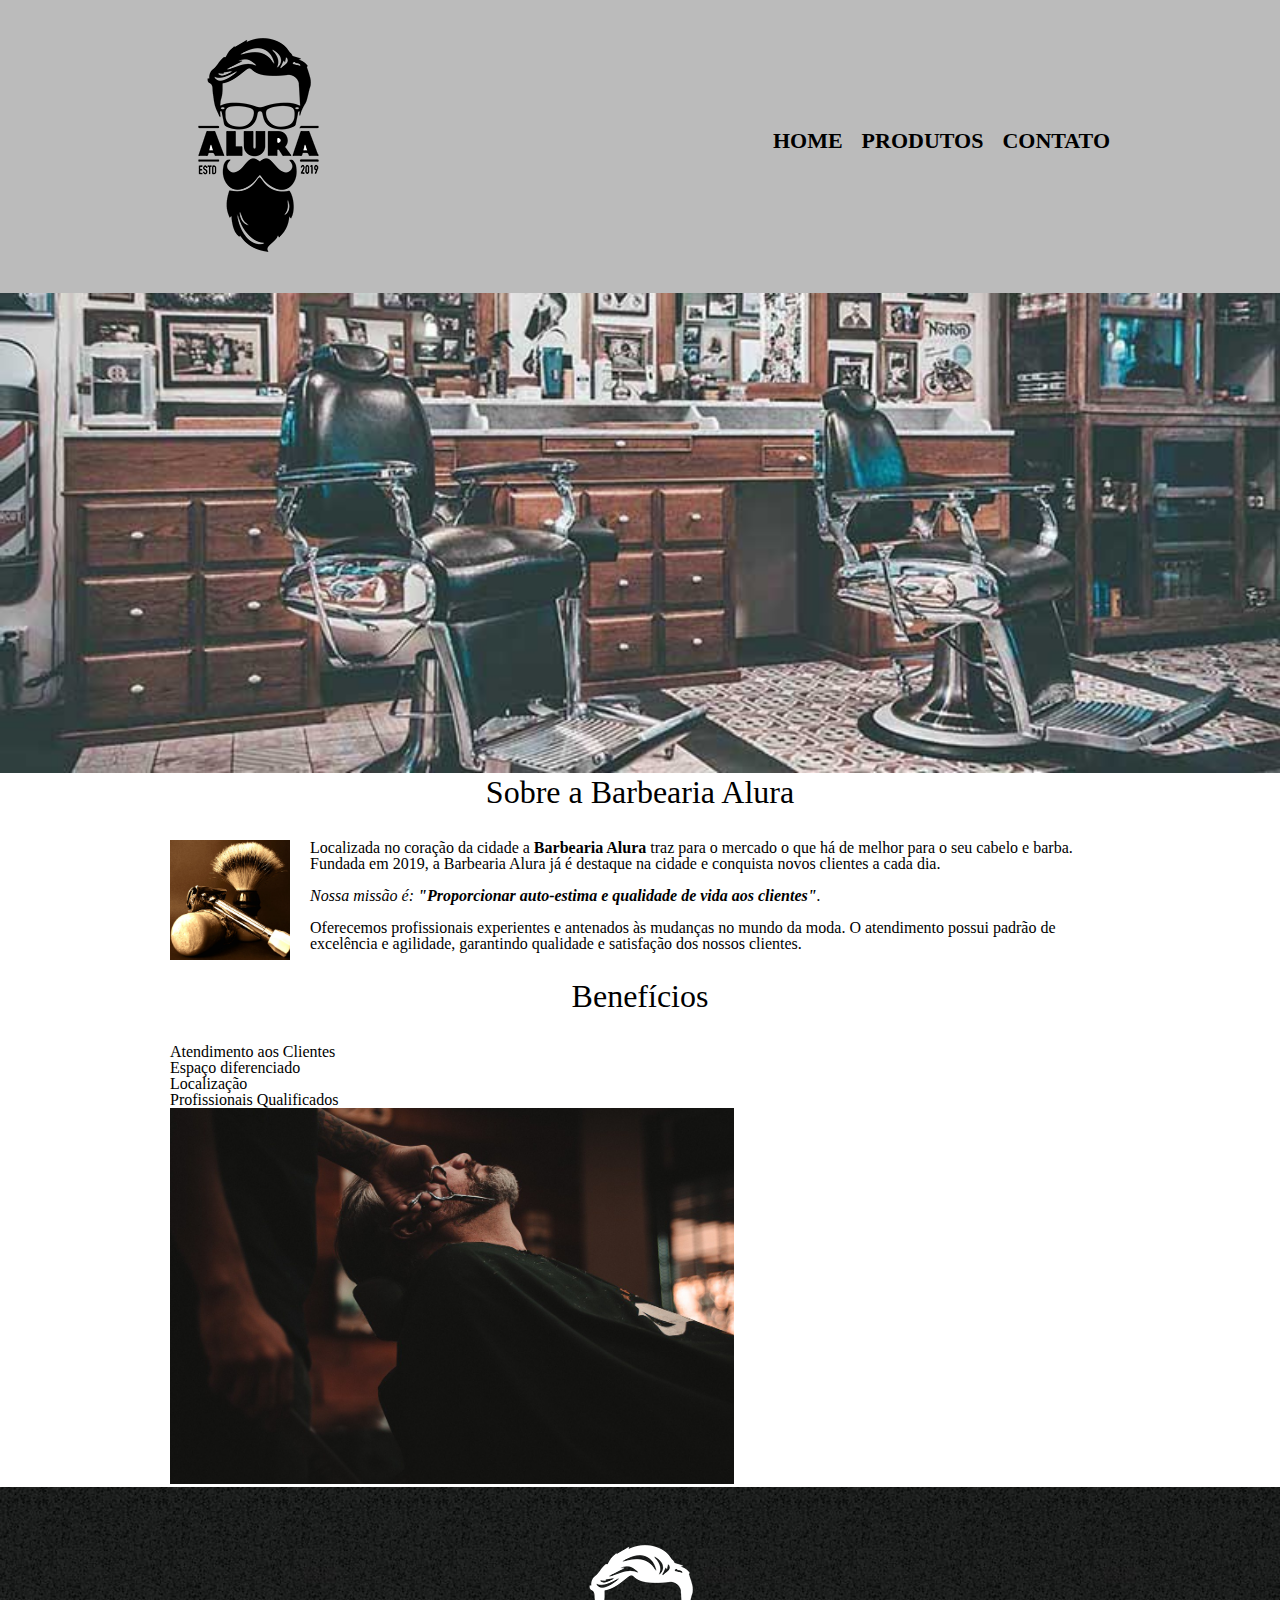
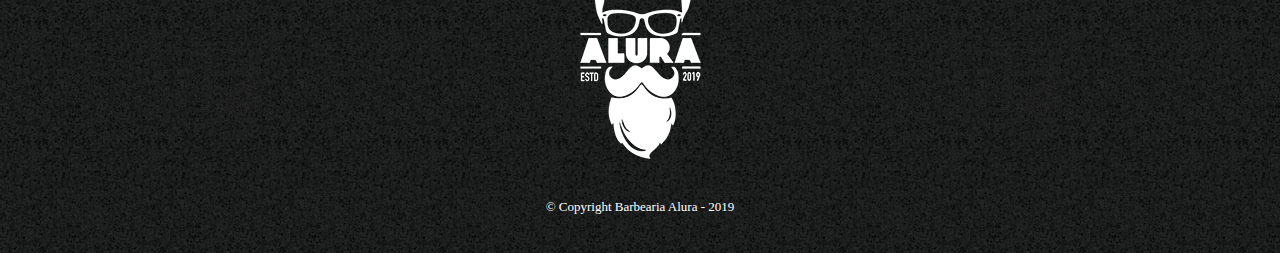
<file: index.html>
<!DOCTYPE html>
<html lang="pt-br">
	<head>
		<meta charset="UTF-8">
		<title>Barbearia Alura</title>

		<link rel="stylesheet" href="reset.css">
		<link rel="stylesheet" href="style.css">
	</head>

	<body>
		<header>
			<div class="caixa">
				<h1><img src="logo.png"></h1>

				<nav>
					<ul>
						<li><a href="index.html">Home</a></li>
						<li><a href="produtos.html">Produtos</a></li>
						<li><a href="contato.html">Contato</a></li>
					</ul>
				</nav>
			</div>
		</header>

		<img class="banner" src="banner.jpg">

		<main>
			<section class="principal">
				<h2 class="titulo-principal">Sobre a Barbearia Alura</h2>

				<img class="utensilios" src="utensilios.jpg" alt="Utensilios de um barbeiro.">
		 
				<p>Localizada no coração da cidade a <strong>Barbearia Alura</strong> traz para o mercado o que há de melhor para o seu cabelo e barba. Fundada em 2019, a Barbearia Alura já é destaque na cidade e conquista novos clientes a cada dia.</p>

				<p id="missao"><em>Nossa missão é: <strong>"Proporcionar auto-estima e qualidade de vida aos clientes"</strong>.</em></p>

				<p>Oferecemos profissionais experientes e antenados às mudanças no mundo da moda. O atendimento possui padrão de excelência e agilidade, garantindo qualidade e satisfação dos nossos clientes.</p>
			</section>

			<section class="beneficios">
				<h3 class="titulo-principal">Benefícios</h3>

				<ul>
					<li class="itens">Atendimento aos Clientes</li>
					<li class="itens">Espaço diferenciado</li>
					<li class="itens">Localização</li>
					<li class="itens">Profissionais Qualificados</li>
				</ul>

				<img src="beneficios.jpg" class="imagembeneficios">
			</section>
		</main>

		<footer>
			<img src="logo-branco.png">
			<p class="copyright">&copy; Copyright Barbearia Alura - 2019</p>
		</footer>
	</body>
</html>
</file>
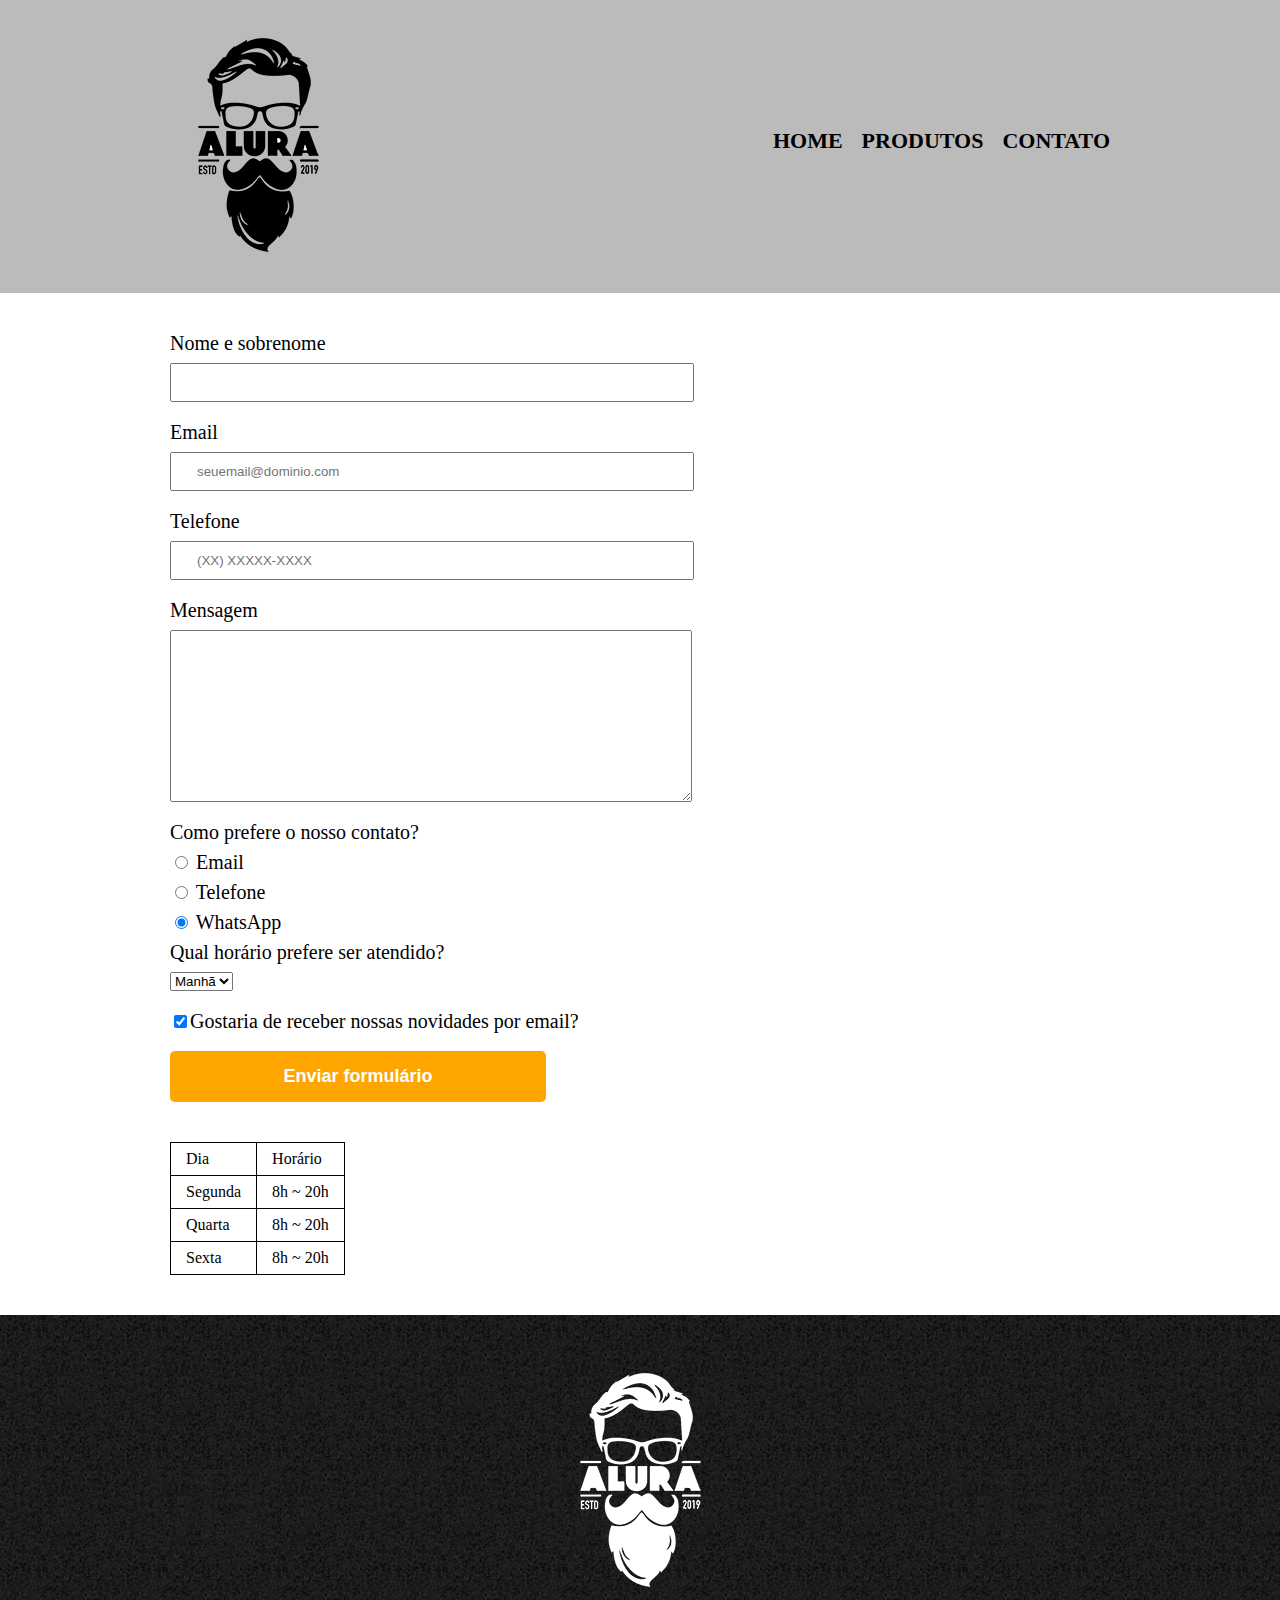
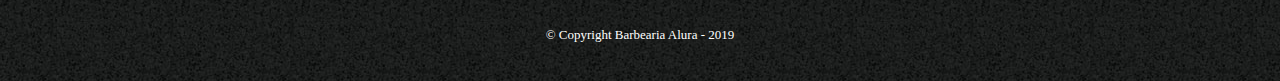
<file: contato.html>
<!DOCTYPE html>
<html>
	<head>
		<meta charset="UTF-8">
		<title>Contato - Barbearia Alura</title>

		<link rel="stylesheet" href="reset.css">
		<link rel="stylesheet" href="style.css">
	</head>
	<body>
		<header>
			<div class="caixa">
				<h1><img src="logo.png" alt="Logo da Barbearia Alura"></h1>

				<nav>
					<ul>
						<li><a href="index.html">Home</a></li>
						<li><a href="produtos.html">Produtos</a></li>
						<li><a href="contato.html">Contato</a></li>
					</ul>
				</nav>
			</div>
		</header>

		<main>
			<form>
				<label for="nomesobrenome">Nome e sobrenome</label>
				<input type="text" id="nomesobrenome" class="input-padrao" required>

				<label for="email">Email</label>
				<input type="email" id="email" class="input-padrao" required placeholder="seuemail@dominio.com">

				<label for="telefone">Telefone</label>
				<input type="tel" id="telefone" class="input-padrao" required placeholder="(XX) XXXXX-XXXX">

				<label for="mensagem">Mensagem</label>
				<textarea cols="70" rows="10" id="mensagem" class="input-padrao" required></textarea>

				<fieldset>
					<legend>Como prefere o nosso contato?</legend>
					<label for="radio-email"><input type="radio" name="contato" value="email" id="radio-email"> Email</label>
					
					<label for="radio-telefone"><input type="radio" name="contato" value="telefone" id="radio-telefone"> Telefone</label>
					
					<label for="radio-whatsapp"><input type="radio" name="contato" value="whatsapp" id="radio-whatsapp" checked> WhatsApp</label>
				</fieldset>

				<fieldset>
					<legend>Qual horário prefere ser atendido?</legend>
					<select>
						<option>Manhã</option>
						<option>Tarde</option>
						<option>Noite</option>
					</select>
				</fieldset>

				<label class="checkbox"><input type="checkbox" checked>Gostaria de receber nossas novidades por email?</label>

				<input type="submit" value="Enviar formulário" class="enviar">
			</form>

			<table>
				<tr>
					<td>Dia</td>
					<td>Horário</td>
				</tr>
				<tr>
					<td>Segunda</td>
					<td>8h ~ 20h</td>
				</tr>
				<tr>
					<td>Quarta</td>
					<td>8h ~ 20h</td>
				</tr>
				<tr>
					<td>Sexta</td>
					<td>8h ~ 20h</td>
				</tr>
			</table>
		</main>

		<footer>
			<img src="logo-branco.png" alt="Logo da Barbearia Alura">
			<p class="copyright">&copy; Copyright Barbearia Alura - 2019</p>
		</footer>
	</body>
</html>
</file>
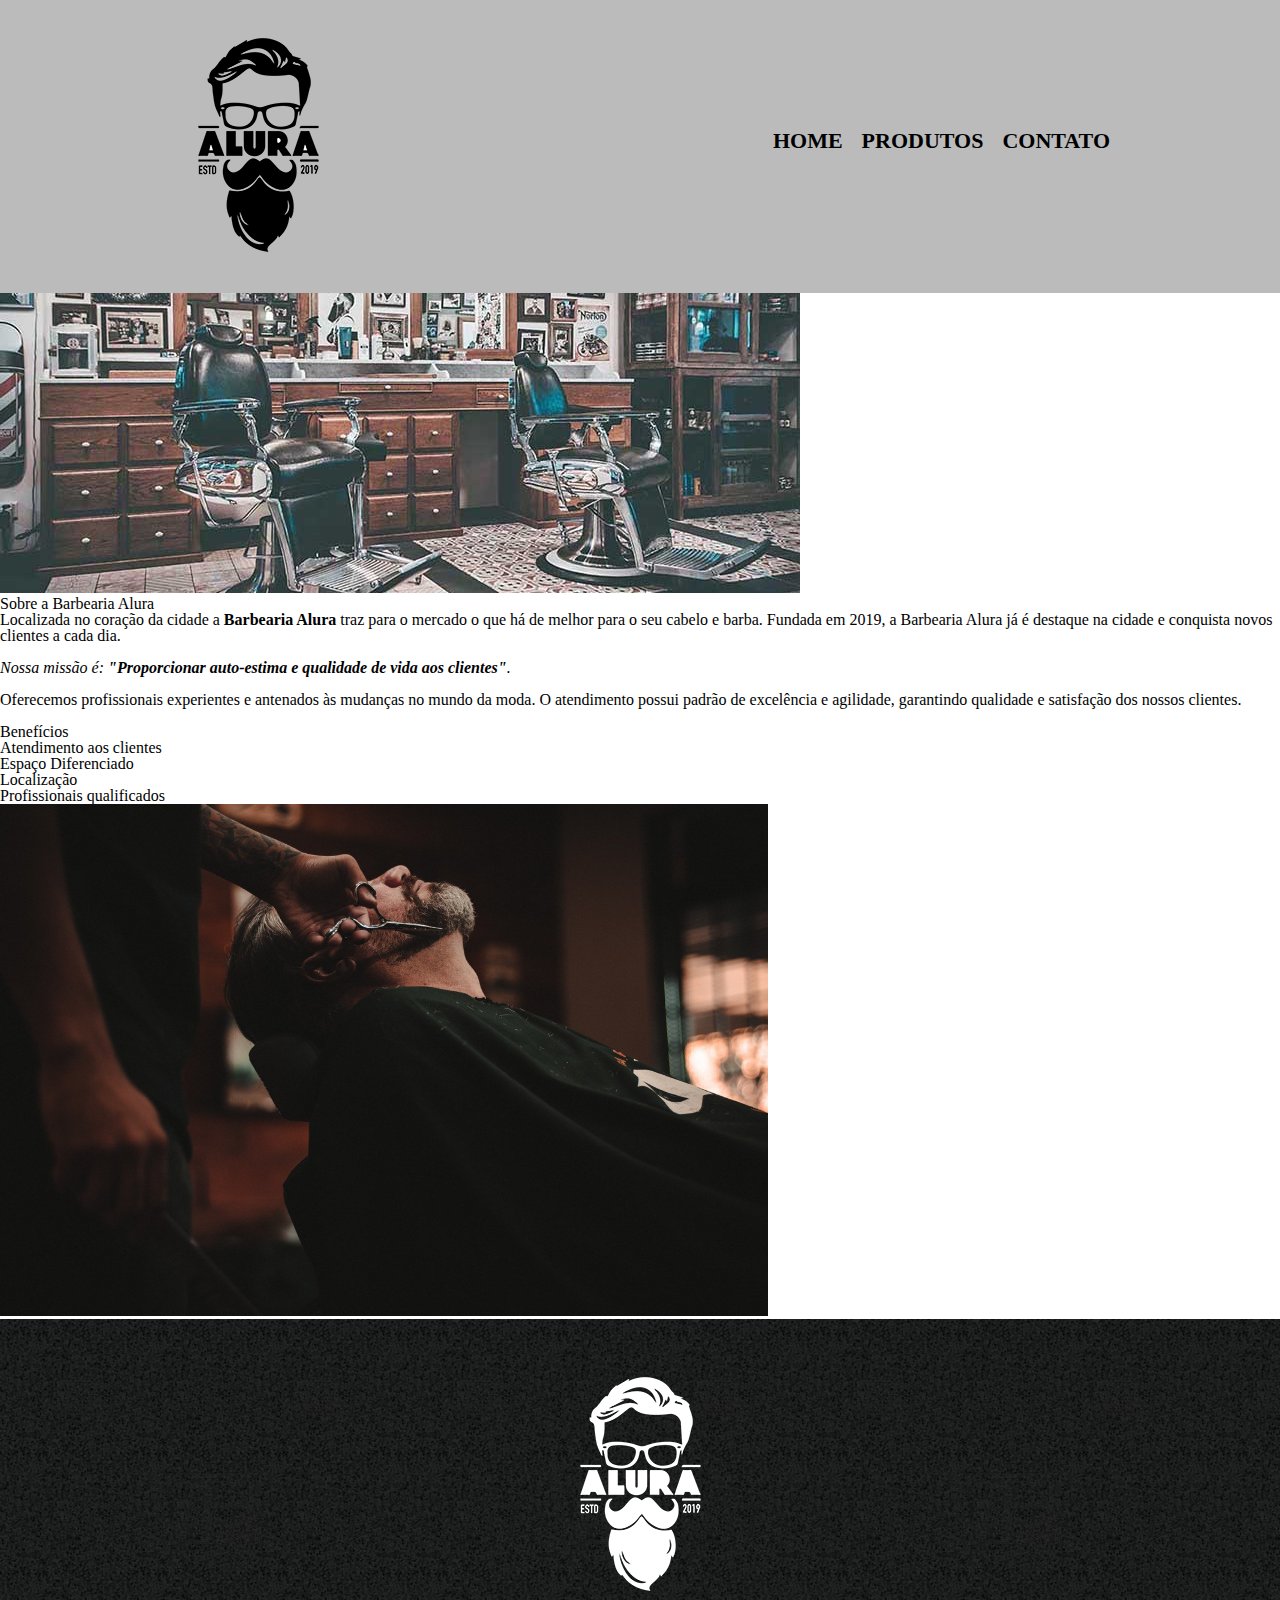
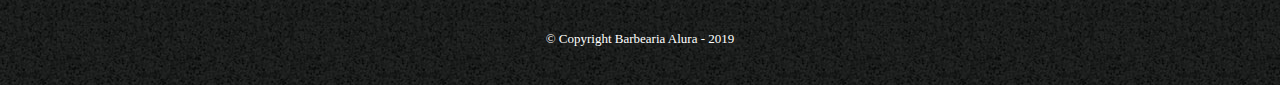
<file: indexxx.html>
<!DOCTYPE html>
<html lang="pt-br">
	<head>
		<meta charset="UTF-8">
		<title>	&#9984; Barbearia Alura</title>

		<link rel="stylesheet" href="reset.css">
		<link rel="stylesheet" href="style.css">
	</head>

	<body>

		<header>
			<div class="caixa">
				<h1><img src="logo.png"></h1>

				<nav>
					<ul>
						<li><a href="index.html">Home</a></li>
						<li><a href="produtos.html">Produtos</a></li>
						<li><a href="contato.html">Contato</a></li>
					</ul>
				</nav>
			</div>
		</header>

	<img id="banner" src="banner.jpg">
		<div class="principal">
			<h2 class="titulo-centralizado">Sobre a Barbearia Alura</h2>

			<p>Localizada no coração da cidade a <strong>Barbearia Alura</strong> traz para o mercado o que há de melhor para o seu cabelo e barba. Fundada em 2019, a Barbearia Alura já é destaque na cidade e conquista novos clientes a cada dia.</p>

			<p id="missao"><em>Nossa missão é: <strong>"Proporcionar auto-estima e qualidade de vida aos clientes"</strong>.</em></p>

			<p>Oferecemos profissionais experientes e antenados às mudanças no mundo da moda. O atendimento possui padrão de excelência e agilidade, garantindo qualidade e satisfação dos nossos clientes.</p>
		</div>
		<div class="beneficios">
			<h3 class="titulo-centralizado">Benefícios</h3>
			
			<ul class="lista-itens">
				<li class="itens"> Atendimento aos clientes</li>
				<li class="itens"> Espaço Diferenciado</li>
				<li class="itens"> Localização</li>
				<li class="itens"> Profissionais qualificados</li>
			</ul>
			<img src="beneficios.jpg" class="imagembeneficios">
		</div>
		
		<footer>
			<img src="logo-branco.png">
			<p class="copyright">&copy; Copyright Barbearia Alura - 2019</p>
		</footer>
	</body>
</html>
</file>
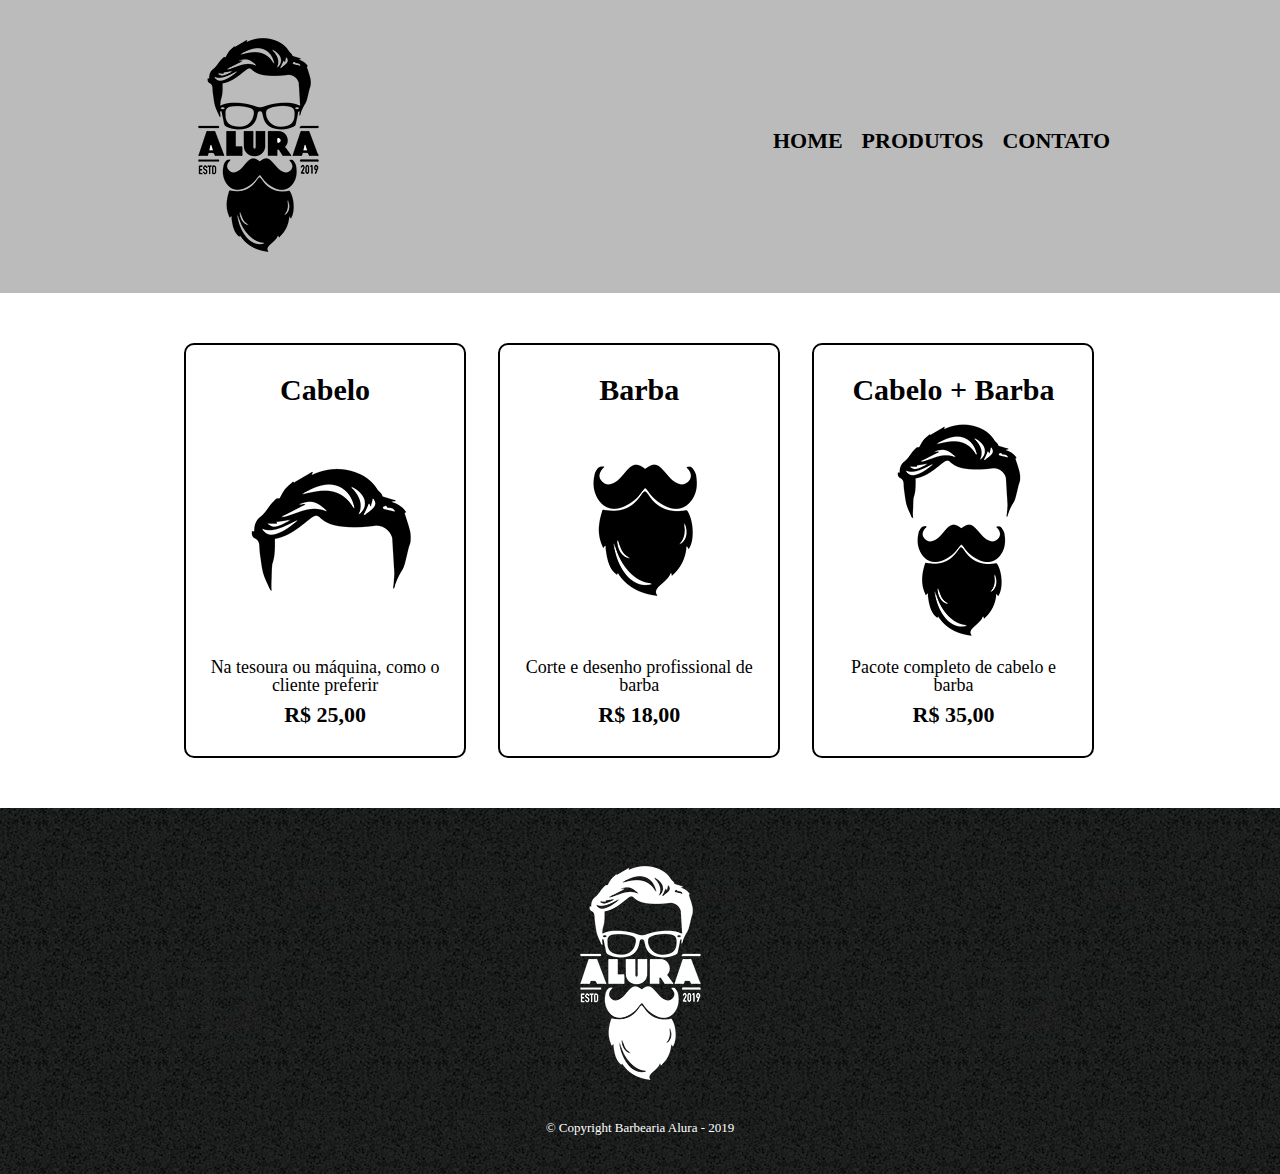
<file: produtos.html>
<!DOCTYPE html>
<html>
	<head>
		<meta charset="UTF-8">
		<title>Produtos - Barbearia Alura</title>

		<link rel="stylesheet" href="reset.css">
		<link rel="stylesheet" href="style.css">
	</head>
	<body>
		<header>
			<div class="caixa">
				<h1><img src="logo.png"></h1>

				<nav>
					<ul>
						<li><a href="index.html">Home</a></li>
						<li><a href="produtos.html">Produtos</a></li>
						<li><a href="contato.html">Contato</a></li>
					</ul>
				</nav>
			</div>
		</header>

		<main>
			<ul class="produtos">
				<li>
					<h2>Cabelo</h2>
					<img src="cabelo.jpg">
					<p class="produto-descricao">Na tesoura ou máquina, como o cliente preferir</p>
					<p class="produto-preco">R$ 25,00</p>
				</li>
				<li>
					<h2>Barba</h2>
					<img src="barba.jpg">
					<p class="produto-descricao">Corte e desenho profissional de barba</p>
					<p class="produto-preco">R$ 18,00</p>
				</li>
				<li>
					<h2>Cabelo + Barba</h2>
					<img src="cabelo+barba.jpg">
					<p class="produto-descricao">Pacote completo de cabelo e barba</p>
					<p class="produto-preco">R$ 35,00</p>
				</li>
			</ul>
		</main>

		<footer>
			<img src="logo-branco.png">
			<p class="copyright">&copy; Copyright Barbearia Alura - 2019</p>
		</footer>
	</body>
</html>
</file>
<file: style.css>
header {
	background: #BBBBBB;
	padding: 20px 0;
}

.caixa {
	position: relative;
	width: 940px;
	margin: 0 auto;
}

nav {
	position: absolute;
	top: 110px;
	right: 0;
}

nav li {
	display: inline;
	margin: 0 0 0 15px;
}

nav a {
	text-transform: uppercase;
	color: #000000;
	font-weight: bold;
	font-size: 22px;
	text-decoration: none;
}

nav a:hover {
	color: #C78C19;
	text-decoration: underline;
}

.produtos {
	width: 940px;
	margin: 0 auto;
	padding: 50px 0;
}

.produtos li {
	display: inline-block;
	text-align: center;
	width: 30%;
	vertical-align: top;
	margin: 0 1.5%;
	padding: 30px 20px;
	box-sizing: border-box;
	border: 2px solid #000000;
	border-radius: 10px;
}

.produtos li:hover {
	border-color: #C78C19;
}

.produtos li:active {
	border-color: #088C19;	
}

.produtos li:hover h2 {
	font-size: 34px;
}

.produtos h2 {
	font-size: 30px;
	font-weight: bold;
}

.produto-descricao {
	font-size: 18px;
}

.produto-preco {
	font-size: 22px;
	font-weight: bold;
	margin-top: 10px;
}

footer {
	text-align: center;
	background: url("bg.jpg");
	padding: 40px 0;
}

.copyright {
	color: #FFFFFF;
	font-size: 13px;
	margin: 20px 0 0;
}

main {
	width: 940px;
	margin: 0 auto;
}

form {
	margin: 40px 0;
}

form label, form legend {
	display:block;
	font-size: 20px;
	margin: 0 0 10px;
}

.input-padrao {
	display: block;
	margin: 0 0 20px;
	padding: 10px 25px;
	width: 50%;
}

.checkbox {
	margin: 20px 0;
}

.enviar {
	width:40%;
	padding: 15px 0;
	background: orange;
	color: white;
	font-weight: bold;
	font-size: 18px;
	border: none;
	border-radius: 5px;
	transition: 1s all;
	cursor: pointer;
}

.enviar:hover {
	background: darkorange;
	transform: scale(1.2);
}

table {
	margin: 20px 0 40px;
}

thead {
	background: #555555;
	color: white;
	font-weight: bold;
}

td, th {
	border: 1px solid #000000;
	padding: 8px 15px;
}


/* css da página inicial */
.banner {
	width:100%;
}

.titulo-principal {
	text-align: center;
	font-size: 2em;
	margin: 0 0 1em;
	clear: left;
}

.principal p {
	margin: 0 0 1em;
}

.principal strong {
	font-weight: bold;
}

.principal em {
	font-style: italic;
}

.utensilios {
	width: 120px;
	float: left;
	margin: 0 20px 20px 0;
}

.imagembeneficios {
	width: 60%;
}
</file>
